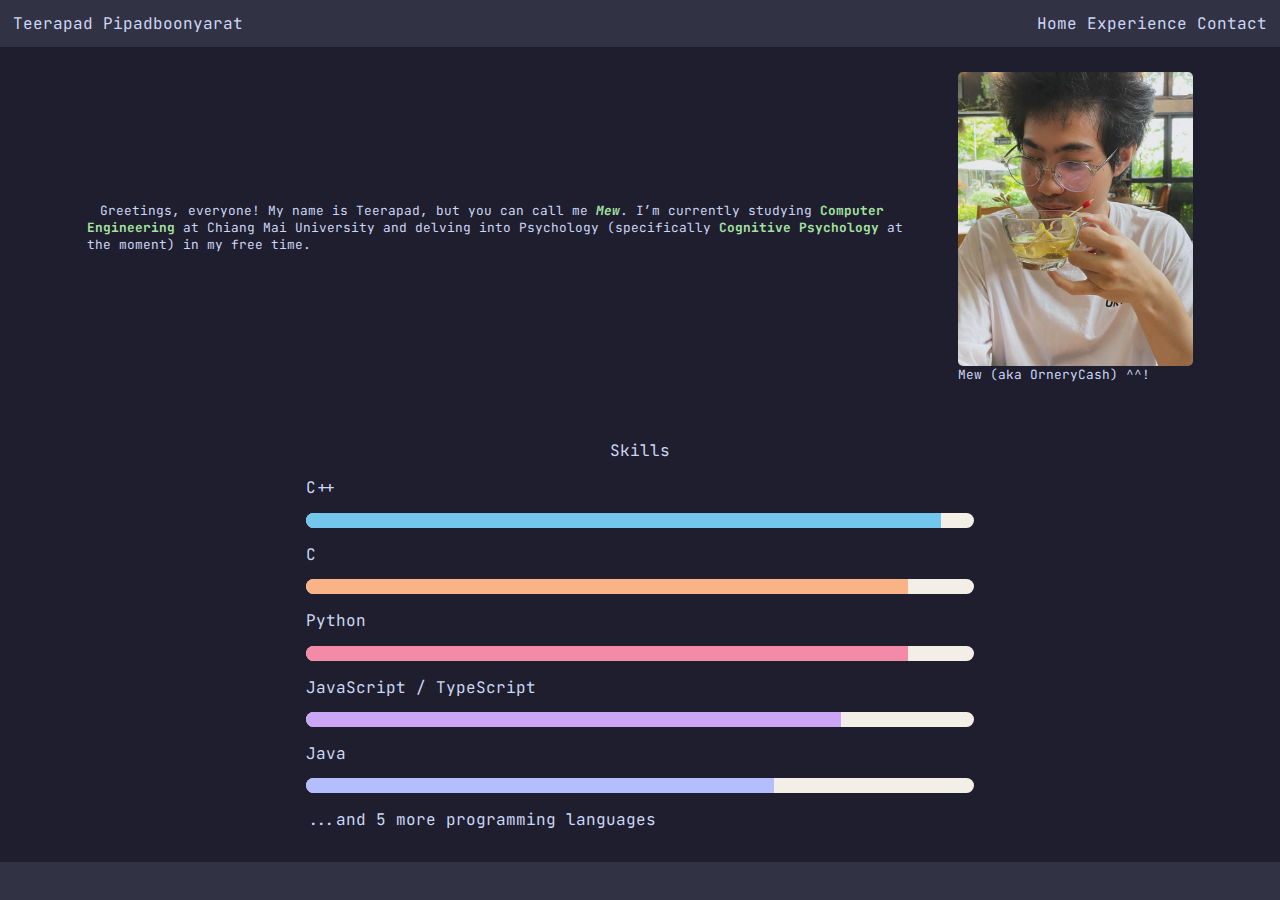
<file: index.html>
<html lang="en">

<head>
  <meta charset="UTF-8">
  <meta name="viewport" content="width=device-width, initial-scale=1">
  <meta name="description" content="Teerapad Pipadboonyarat's portfolio website.">
  <title>Teerapad Pipadboonyarat's portfolio website</title>
  <link rel="preconnect" href="https://fonts.googleapis.com">
  <link rel="preconnect" href="https://fonts.gstatic.com" crossorigin>
  <link href="https://fonts.googleapis.com/css2?family=JetBrains+Mono:ital,wght@0,100..800;1,100..800&display=swap"
    rel="stylesheet" media="screen">
  <link href="styles/global.css" rel="stylesheet">
  <link href="styles/index.css" rel="stylesheet">
</head>

<body>
  <nav>
    <h1><a href="/lab02-OrneryCash">Teerapad Pipadboonyarat</a></h1>
    <ul>
      <li><a href="/lab02-OrneryCash">Home</a></li>
      <li><a href="/lab02-OrneryCash/experience.html" id="exp">Experience</a></li>
      <li><a href="/lab02-OrneryCash/contact.html" id="contact">Contact</a></li>
    </ul>
  </nav>
  <main>
    <div>
      <div id="intro">
        <p> Greetings, everyone! My name is Teerapad, but you can call me <em><strong>Mew</strong></em>.
          I’m currently studying <strong>Computer Engineering</strong> at Chiang Mai University and delving into
          Psychology (specifically <strong>Cognitive Psychology</strong> at the moment) in my free time.</p>
      </div>
      <figure>
        <img src="./public/profile.jpg" alt="My profile picture">
        <figcaption>Mew (aka OrneryCash) ^^!</figcaption>
      </figure>
    </div>
  </main>
  <div id="skills">
    <h1>Skills</h1>
    <div class="skill">
      <p>C++</p>
      <div class="meter">
        <span style="width:95%;"><span class="progress" id="meter-1"></span></span>
      </div>
    </div>
    <div class="skill">
      <p>C</p>
      <div class="meter">
        <span style="width:90%;"><span class="progress" id="meter-2"></span></span>
      </div>
    </div>
    <div class="skill">
      <p>Python</p>
      <div class="meter">
        <span style="width:90%;"><span class="progress" id="meter-3"></span></span>
      </div>
    </div>
    <div class="skill">
      <p>JavaScript / TypeScript</p>
      <div class="meter">
        <span style="width:80%;"><span class="progress" id="meter-4"></span></span>
      </div>
    </div>
    <div class="skill">
      <p>Java</p>
      <div class="meter">
        <span style="width:70%;"><span class="progress" id="meter-5"></span></span>
      </div>
    </div>
    <p>...and 5 more programming languages</p>
  </div>
</body>

</html>
</file>
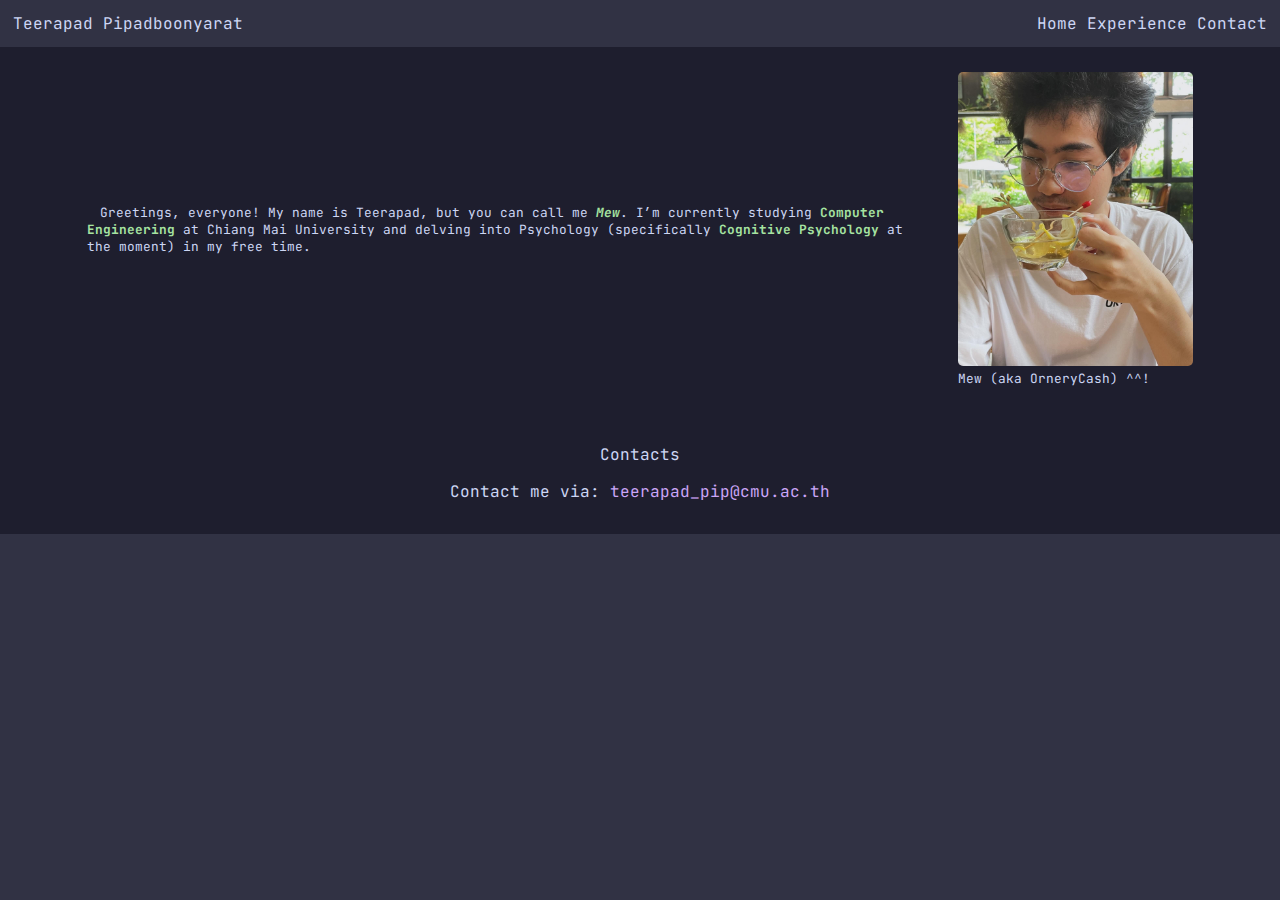
<file: contact.html>
<!DOCTYPE html>
<html>

<head>
  <meta charset="UTF-8">
  <meta name="viewport" content="width=device-width, initial-scale=1">
  <meta name="description" content="Teerapad Pipadboonyarat's portfolio website.">
  <title>Teerapad Pipadboonyarat's portfolio website</title>
  <link rel="preconnect" href="https://fonts.googleapis.com">
  <link rel="preconnect" href="https://fonts.gstatic.com" crossorigin>
  <link href="https://fonts.googleapis.com/css2?family=JetBrains+Mono:ital,wght@0,100..800;1,100..800&display=swap"
    rel="stylesheet" media="screen">
  <link href="styles/global.css" rel="stylesheet">
  <link href="styles/contact.css" rel="stylesheet">
</head>

<body>
  <nav>
    <h1><a href="/lab02-OrneryCash">Teerapad Pipadboonyarat</a></h1>
    <ul>
      <li><a href="/lab02-OrneryCash">Home</a></li>
      <li><a href="/lab02-OrneryCash/experience.html" id="exp">Experience</a></li>
      <li><a href="/lab02-OrneryCash/contact.html" id="contact">Contact</a></li>
    </ul>
  </nav>
  <main>
    <div>
      <div id="intro">
        <p> Greetings, everyone! My name is Teerapad, but you can call me <em><strong>Mew</strong></em>.
          I’m currently studying <strong>Computer Engineering</strong> at Chiang Mai University and delving into
          Psychology (specifically <strong>Cognitive Psychology</strong> at the moment) in my free time.</p>
      </div>
      <figure>
        <img src="./public/profile.jpg" alt="My profile picture">
        <figcaption>Mew (aka OrneryCash) ^^!</figcaption>
      </figure>
    </div>
  </main>
  <div id="contacts">
    <h1>Contacts</h1>
    <p>Contact me via: <a href="mailto:teerapad_pip@cmu.ac.th">teerapad_pip@cmu.ac.th</a></p>
  </div>
</body>

</html>
</file>
<file: styles/global.css>
* {
  margin: 0;
  padding: 0;
  font: inherit;
}

html {
  font-size: 1em;
}

body {
  color: #cdd6f4;
  background-color: #313244;
  font-family: "JetBrains Mono", monospace;
}

strong {
  font-weight: bold;
}

em {
  font-style: italic;
}

nav {
  display: flex;
  position: sticky;
  top: 0;
  padding: 0.8em;
  font-size: 1.2rem;
  justify-content: space-between;
  background-color: #313244;
}

nav ul {
  list-style: none;
}

nav li {
  display: inline;
}

a {
  color: #eba0ac;
  text-decoration: none;
}

a:visited {
  color: #f38ba8;
}

a:hover {
  text-decoration: underline;
}

nav a {
  color: #cdd6f4;
}

nav a:visited {
  color: #cdd6f4;
}

#exp:hover {
  color: #a6e3a1;
}

#contact:hover {
  color: #89dceb;
}

main {
  display: flex;
  /* height: 100%; */
  justify-content: center;
  align-items: center;
  gap: 2em;
  margin: 0 auto;
  padding: 2em;
  background-color: #1e1e2e;
  font-size: 0.8rem;
  flex-direction: column;
}

main strong {
  color: #a6e3a1;
}

main em {
  color: #89dceb;
}

main div {
  display: flex;
  flex-direction: column;
  justify-content: center;
  align-items: center;
  width: 100%;
  gap: 2em;
}

main figure {
  width: 60%;
}

main figure img {
  width: 100%;
  max-width: 100%;
  border-radius: 5px;
}

#intro {
  display: flex;
  flex-direction: column;
}

#intro a {
  color: #f38ba8;
}

@media only screen and (min-width: 320px) {
  nav {
    font-size: 0.85rem;
  }
}

@media only screen and (min-width: 768px) {
  nav {
    font-size: 1rem;
  }

  main div {
    width: 95%;
    flex-direction: row;
  }

  main figure {
    width: 25%;
  }
}

@media only screen and (min-width: 1080px) {
  main div {
    width: 90%;
  }
}

@media only screen and (min-width: 1440px) {
  nav {
    font-size: 1.2rem;
  }

  #intro {
    font-size: 1.1rem;
  }

  main figure {
    width: 30%;
  }
}
</file>
<file: styles/index.css>
#skills {
  display: flex;
  gap: 1em;
  margin: 0 auto;
  padding: 2em;
  background-color: #1e1e2e;
  font-size: 1rem;
  flex-direction: column;
  align-items: center;
}

.skill {
  display: flex;
  gap: 0.9em;
  flex-direction: column;
  width: 100%;
  align-items: center;
  margin: 0 auto;
}

#skills p {
  width: 100%;
  margin: auto;
  float: left;
}

.meter {
  height: 15px;
  position: relative;
  background: #f3efe6;
  overflow: hidden;
  width: 100%;
  border-radius: 10px;
}

.meter span {
  display: block;
  height: 100%;
}

.progress {
  background-color: #e4c465;
  animation: progressBar 0.8s ease-in-out;
  -webkit-animation: progressBar 0.8s ease-in-out;
  -moz-animation: progressBar 0.8s ease-in-out;
  animation-fill-mode: both;
  -webkit-animation-fill-mode: both;
  -moz-animation-fill-mode: both;
}

#meter-1 {
  background-color: #74c7ec;
}

#meter-2 {
  animation-delay: 0.25s;
  background-color: #fab387;
}

#meter-3 {
  animation-delay: 0.5s;
  background-color: #f38ba8;
}

#meter-4 {
  animation-delay: 0.75s;
  background-color: #cba6f7;
}

#meter-5 {
  animation-delay: 1s;
  background-color: #b4befe;
}

@keyframes progressBar {
  0% {
    width: 0;
  }

  100% {
    width: 100%;
  }
}

@-webkit-keyframes progressBar {
  0% {
    width: 0;
  }

  100% {
    width: 100%;
  }
}

@-moz-keyframes progressBar {
  0% {
    width: 0;
  }

  100% {
    width: 100%;
  }
}

@media only screen and (min-width: 768px) {
  .meter {
    height: 15px;
    position: relative;
    background: #f3efe6;
    overflow: hidden;
    width: 55%;
    border-radius: 10px;
  }

  #skills p {
    width: 55%;
    margin: auto;
    float: left;
  }
}

@media only screen and (min-width: 1440px) {
  #skills {
    font-size: 1.1rem;
  }

  #skills h1 {
    font-size: 1.3rem;
  }
}
</file>
<file: styles/contact.css>
#contacts {
  display: flex;
  gap: 1em;
  margin: 0 auto;
  padding: 2em;
  background-color: #1e1e2e;
  font-size: 1rem;
  flex-direction: column;
  align-items: center;
}

#contacts a {
  color: #cba6f7;
}

@media only screen and (min-width: 1440px) {
  #contacts {
    font-size: 1.1rem;
  }

  #contacts h1 {
    font-size: 1.3rem;
  }
}
</file>
